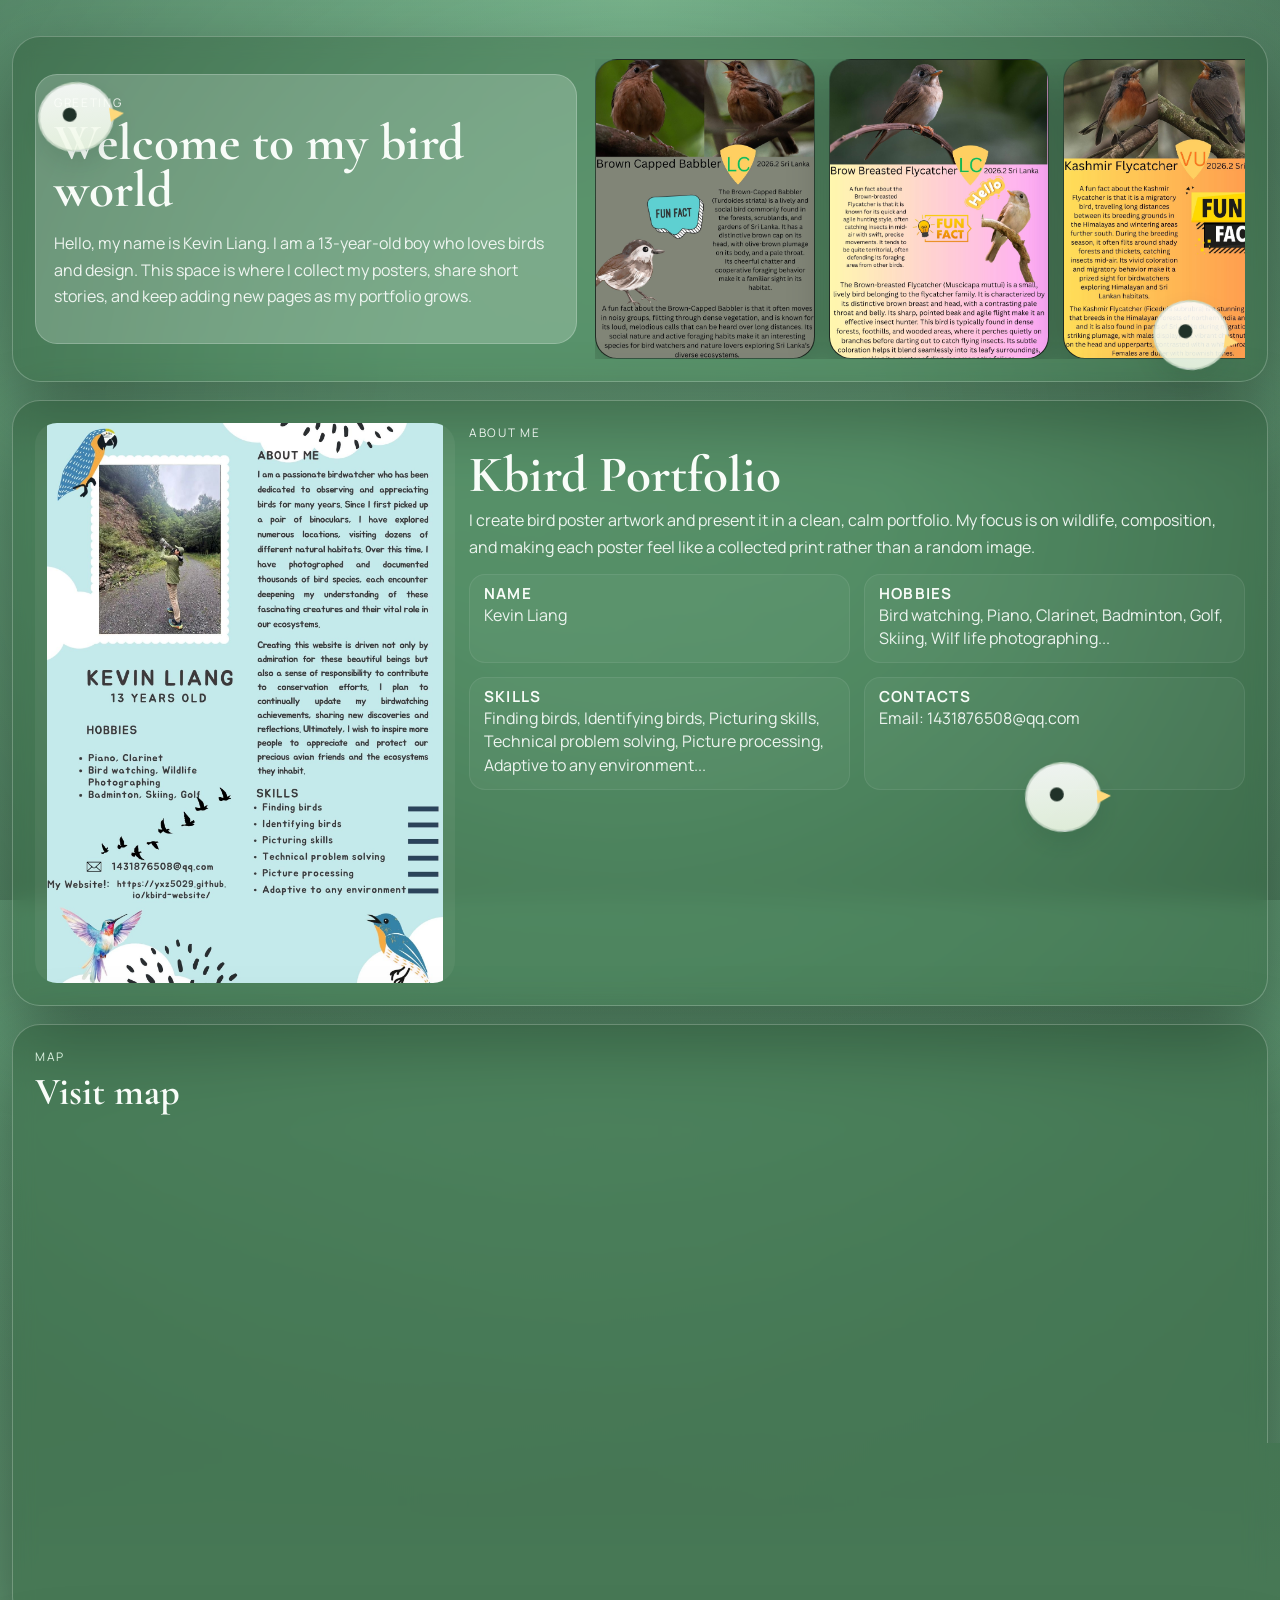
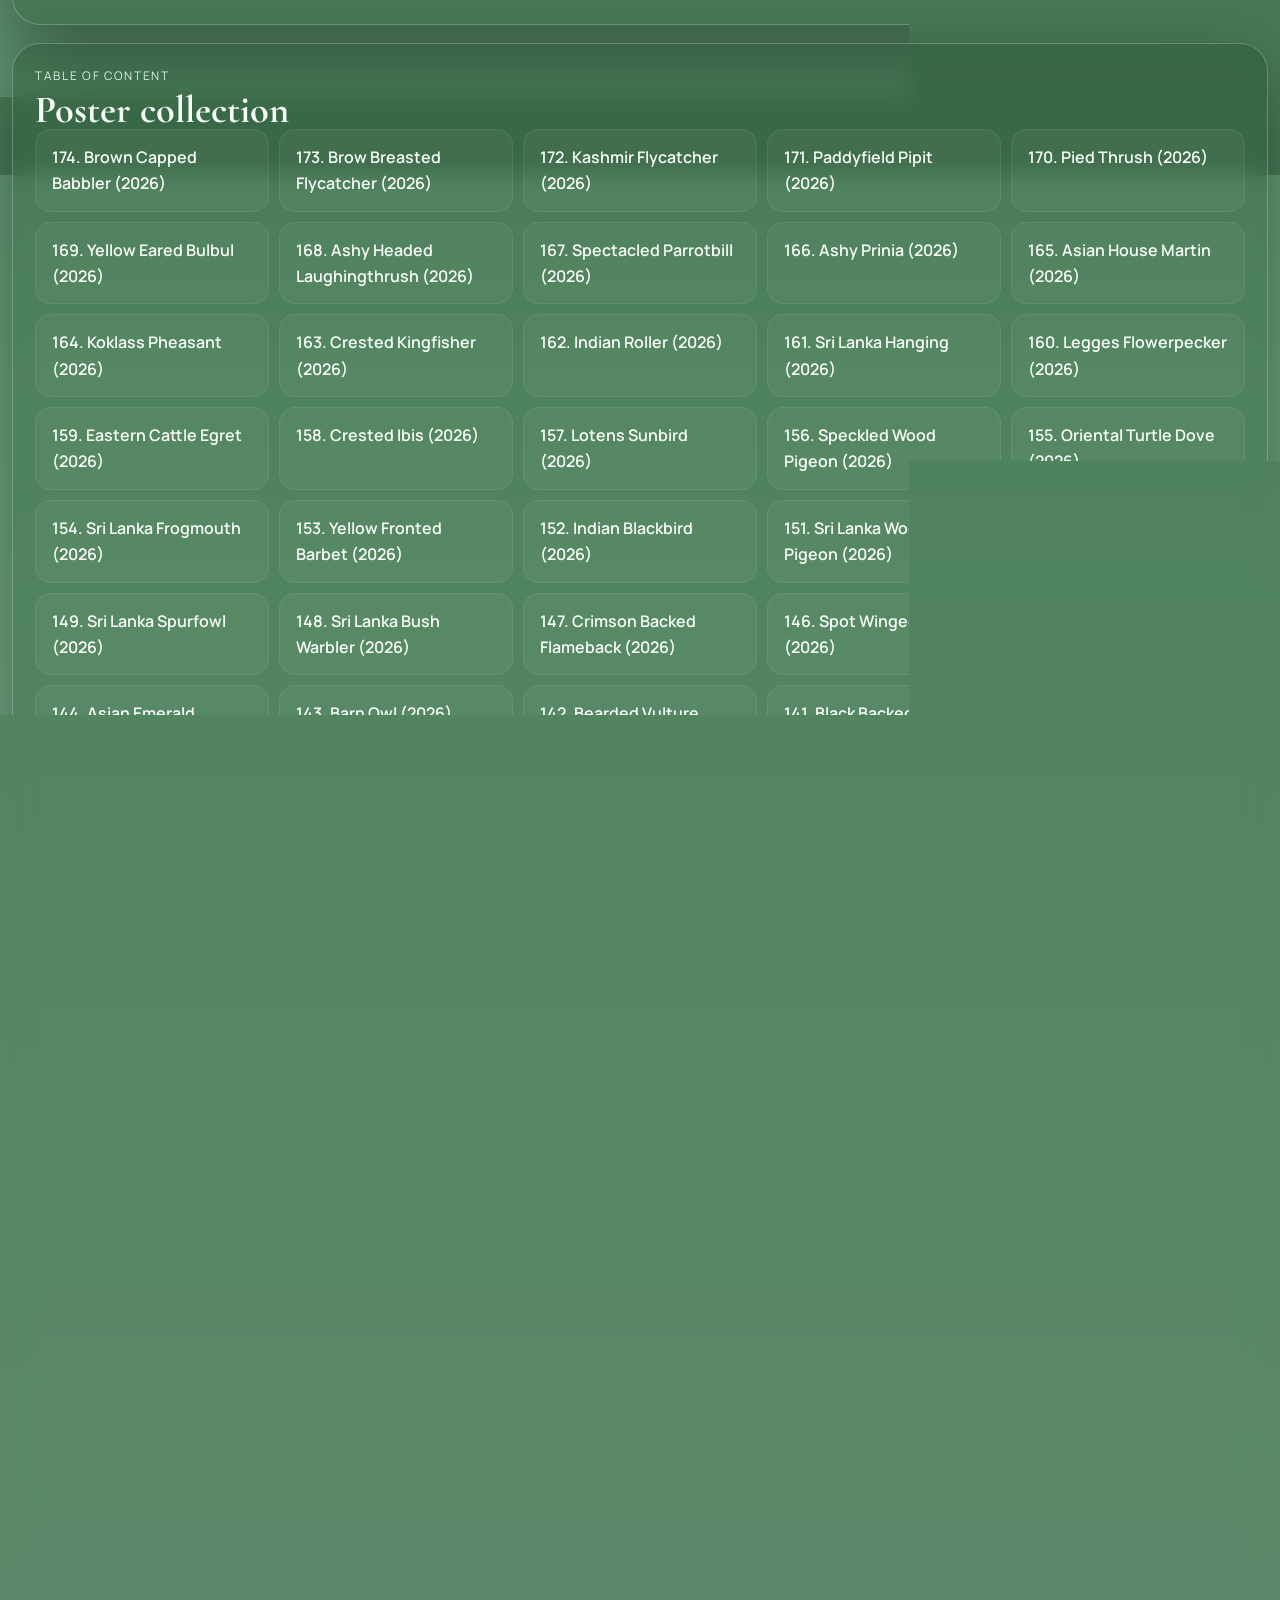
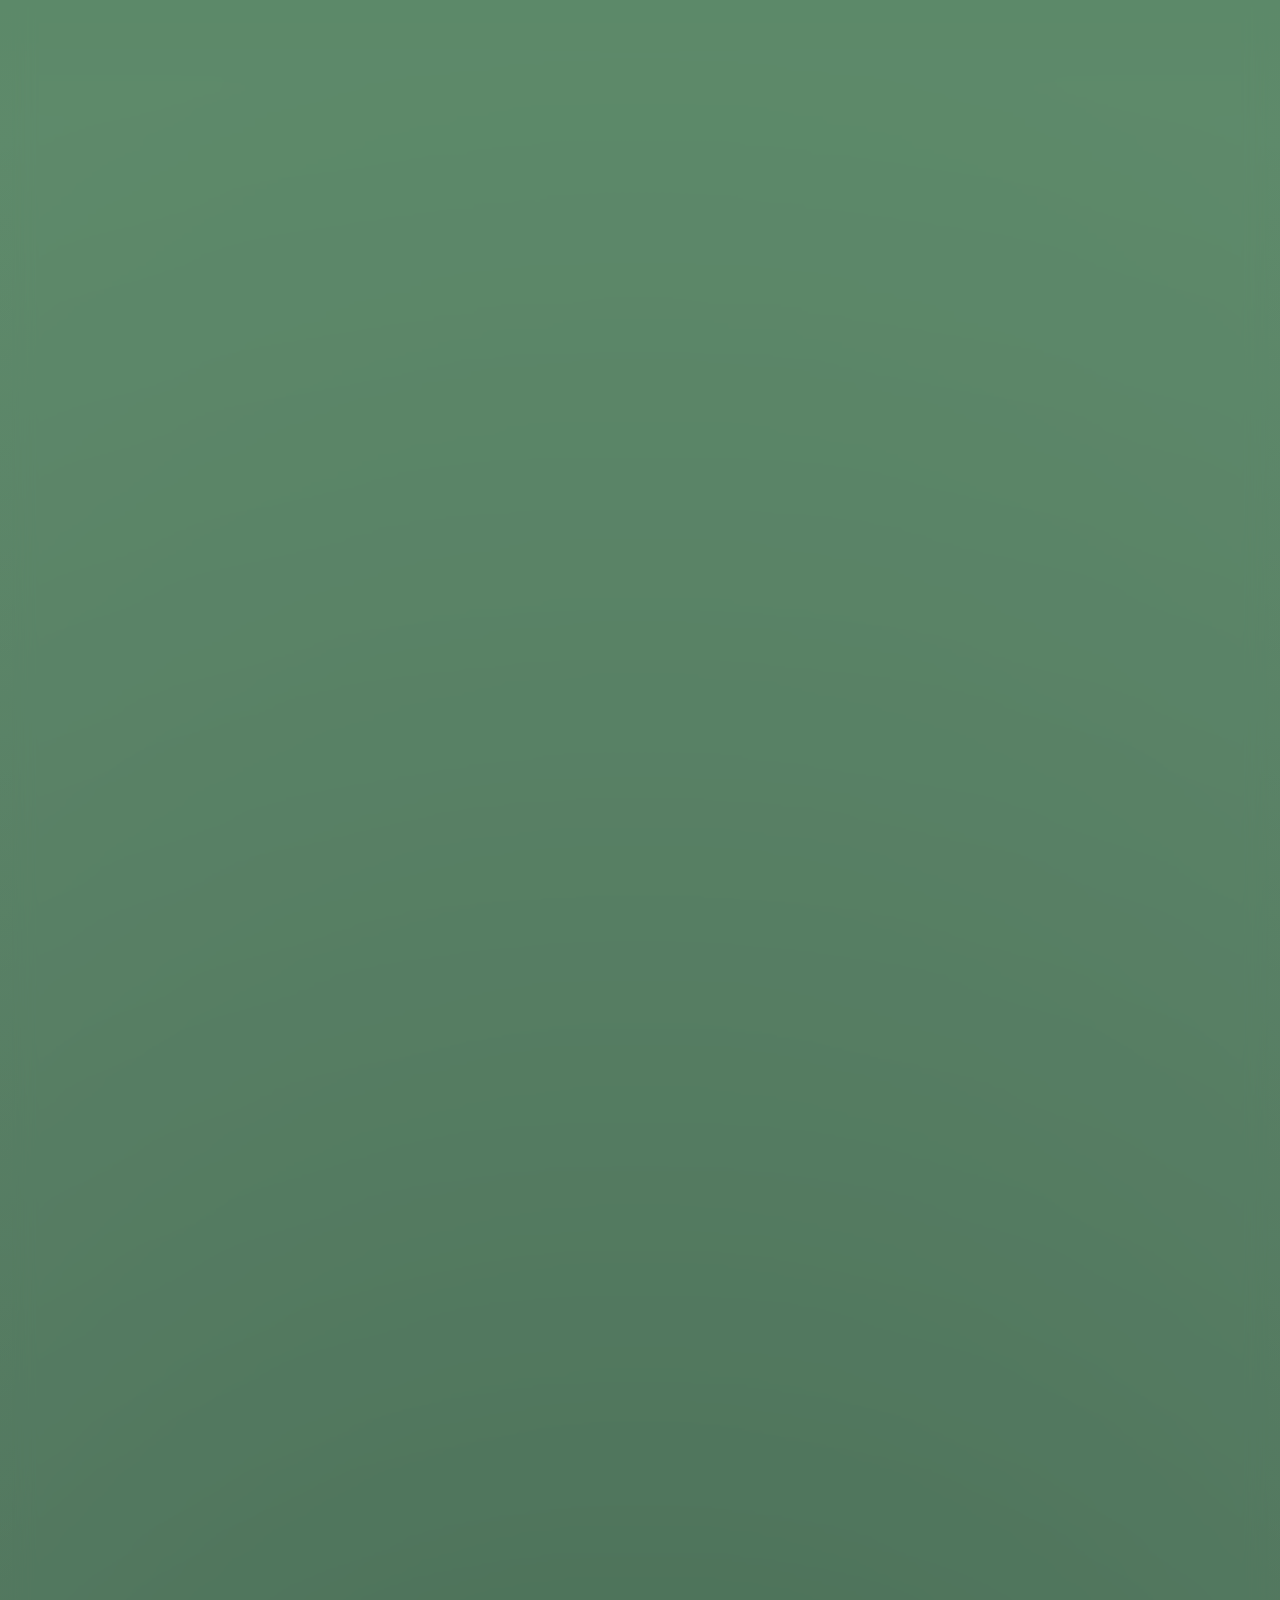
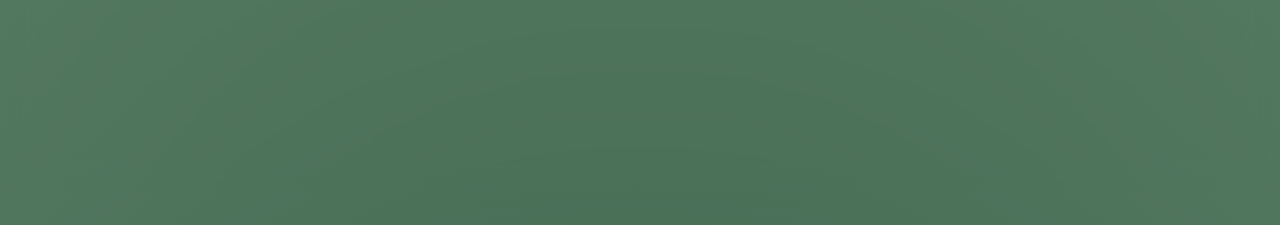
<file: index.html>
<!DOCTYPE html>
<html lang="en">

<head>
	<link rel="canonical" href="https://yxz5029.github.io/kbird-website/" />
	<meta charset="UTF-8">
	<meta name="viewport" content="width=device-width, initial-scale=1.0">
	<meta name="description"
		content="Bird poster portfolio with an about me section, table of contents, and poster detail pages.">
	<title>Kbird Portfolio</title>
	<link rel="icon" href="logo.ico" type="image/x-icon">
	<script type="application/ld+json">
	{
		"@context": "https://schema.org",
		"@type": "WebSite",
		"name": "Kbird Portfolio",
		"url": "https://yxz5029.github.io/kbird-website/"
	}
	</script>
	<link rel="stylesheet" href="style.css">
</head>

<body>
	<div class="bird-doodle bird-doodle--one" aria-hidden="true"></div>
	<div class="bird-doodle bird-doodle--two" aria-hidden="true"></div>
	<div class="bird-doodle bird-doodle--three" aria-hidden="true"></div>

	<main class="home-page">
		<section class="top-intro section-card" aria-label="Greeting and rolling picture stack">
			<div class="greeting-panel">
				<p class="section-kicker">Greeting</p>
				<h1>Welcome to my bird world</h1>
				<p>
					Hello, my name is Kevin Liang. I am a 13-year-old boy who loves birds and design. This space is
					where I collect my posters,
					share short stories, and keep adding new pages as my portfolio grows.
				</p>
			</div>
			<section class="hero-strip" aria-label="Rolling picture stack">
				<div class="hero-strip__track" id="hero-strip-track">
					<div class="hero-strip__card hero-strip__card--one">
						<img src="https://images.unsplash.com/photo-1452570053594-1b985d6ea890?auto=format&fit=crop&w=900&q=80"
							alt="Bird poster preview 1" width="600" height="800" loading="lazy">
					</div>
					<div class="hero-strip__card hero-strip__card--two">
						<img src="https://images.unsplash.com/photo-1511275539165-cc46b1ee89bf?auto=format&fit=crop&w=900&q=80"
							alt="Bird poster preview 2" width="600" height="800" loading="lazy">
					</div>
					<div class="hero-strip__card hero-strip__card--three">
						<img src="https://images.unsplash.com/photo-1501706362039-c6e80948cd27?auto=format&fit=crop&w=900&q=80"
							alt="Bird poster preview 3" width="600" height="800" loading="lazy">
					</div>
				</div>
			</section>
		</section>

		<section class="about-me section-card" id="about-me">
			<div class="about-me__photo">
				<img src="./about_me.jpg" alt="Portrait of Kevin Liang" width="1280" height="1811" loading="lazy">
			</div>
			<div class="about-me__content">
				<p class="section-kicker">About me</p>
				<h1>Kbird Portfolio</h1>
				<p class="about-me__paragraph">
					I create bird poster artwork and present it in a clean, calm portfolio. My focus is on wildlife,
					composition, and making each poster feel like a collected print rather than a random image.
				</p>
				<div class="about-me__grid">
					<div>
						<h2>Name</h2>
						<p>Kevin Liang</p>
					</div>
					<div>
						<h2>Hobbies</h2>
						<p>Bird watching, Piano, Clarinet, Badminton, Golf, Skiing, Wilf life photographing...</p>
					</div>
					<div>
						<h2>Skills</h2>
						<p>Finding birds, Identifying birds, Picturing skills, Technical problem solving, Picture
							processing, Adaptive to any environment...</p>
					</div>
					<div>
						<h2>Contacts</h2>
						<p>Email: 1431876508@qq.com</p>
					</div>
				</div>
			</div>
		</section>

		<!-- Map section: remove this whole block later if you do not want the map. -->
		<section class="section-card" id="map-section" aria-label="Map location">
			<p class="section-kicker">Map</p>
			<h2>Visit map</h2>
			<iframe src="https://www.google.com/maps/d/embed?mid=17uIKkZPcjEl-CKc77gWKHq7VU84YiOU&ehbc=2E312F&noprof=1"
				width="100%" height="480" loading="lazy" referrerpolicy="no-referrer-when-downgrade"
				title="Kbird custom map" style="border:0; display:block; margin-top: 12px; max-width: 100%;"></iframe>
		</section>

		<section class="toc section-card" id="toc">
			<div class="section-header">
				<p class="section-kicker">Table of content</p>
				<h2>Poster collection</h2>
			</div>
			<div id="toc-list" class="toc-list" aria-label="Poster table of contents">
				<noscript data-seo-fallback>
					<!-- SEO-TOC-FALLBACK:START -->
					<!-- 2026 -->
					<a href="./poster.html?id=brown_capped_babbler">Brown Capped Babbler</a>
					<a href="./poster.html?id=brow_breasted_flycatcher">Brow Breasted Flycatcher</a>
					<a href="./poster.html?id=kashmir_flycatcher">Kashmir Flycatcher</a>
					<a href="./poster.html?id=paddyfield_pipit">Paddyfield Pipit</a>
					<a href="./poster.html?id=pied_thrush">Pied Thrush</a>
					<a href="./poster.html?id=yellow_eared_bulbul">Yellow Eared Bulbul</a>
					<a href="./poster.html?id=ashy_headed_laughingthrush">Ashy-headed Laughingthrush</a>
					<a href="./poster.html?id=spectacled_parrotbill">Spectacled Parrotbill</a>
					<a href="./poster.html?id=ashy_prinia">Ashy Prinia</a>
					<a href="./poster.html?id=asian_house_martin">Asian House Martin</a>
					<a href="./poster.html?id=koklass_pheasant">Koklass Pheasant</a>
					<a href="./poster.html?id=crested_kingfisher">Crested Kingfisher</a>
					<a href="./poster.html?id=indian_roller">Indian Roller</a>
					<a href="./poster.html?id=sri_lanka_hanging">Sri Lanka Hanging</a>
					<a href="./poster.html?id=legges_flowerpecker">Legge's Flowerpecker</a>
					<a href="./poster.html?id=eastern_cattle_egret">Eastern Cattle Egret</a>
					<a href="./poster.html?id=crested_ibis">Crested Ibis</a>
					<a href="./poster.html?id=lotens_sunbird">Loten's Sunbird</a>
					<a href="./poster.html?id=speckled_wood_pigeon">Speckled Wood Pigeon</a>
					<a href="./poster.html?id=oriental_turtle_dove">Oriental Turtle Dove</a>
					<a href="./poster.html?id=sri_lanka_frogmouth">Sri Lanka Frogmouth</a>
					<a href="./poster.html?id=yellow_fronted_barbet">Yellow-fronted Barbet</a>
					<a href="./poster.html?id=indian_blackbird">Indian Blackbird</a>
					<a href="./poster.html?id=sri_lanka_wood_pigeon">Sri Lanka Wood Pigeon</a>
					<a href="./poster.html?id=orange_billed_babbler">Orange-billed Babbler</a>
					<a href="./poster.html?id=sri_lanka_spurfowl">Sri Lanka Spurfowl</a>
					<a href="./poster.html?id=sri_lanka_bush_warbler">Sri Lanka Bush Warbler</a>
					<a href="./poster.html?id=crimson_backed_flameback">Crimson-backed Flameback</a>
					<a href="./poster.html?id=spot_winged_thrush">Spot-winged Thrush</a>
					<a href="./poster.html?id=blood_pheasant">Blood Pheasant</a>
					<a href="./poster.html?id=asian_emerald_cuckoo">Asian Emerald Cuckoo</a>
					<a href="./poster.html?id=barn_owl">Barn Owl</a>
					<a href="./poster.html?id=bearded_vulture">Bearded Vulture</a>
					<a href="./poster.html?id=black_backed_dwarf_kingfisher">Black Backed Dwarf Kingfisher</a>
					<a href="./poster.html?id=blue_fronted_redstart">Blue Fronted Redstart</a>
					<a href="./poster.html?id=brahminy_kite">Brahminy Kite</a>
					<a href="./poster.html?id=brown_boobook">Brown Boobook</a>
					<a href="./poster.html?id=brown_throated_fulvetta">Brown Throated Fulvetta</a>
					<a href="./poster.html?id=chestnut_headed_tesia">Chestnut Headed Tesia</a>
					<a href="./poster.html?id=chinese_goral">Chinese Goral</a>
					<a href="./poster.html?id=eurasian_sparrow_hawk">Eurasian Sparrow Hawk</a>
					<a href="./poster.html?id=european_robin">European Robin</a>
					<a href="./poster.html?id=firery_minivet">Firery Minivet</a>
					<a href="./poster.html?id=golden_breasted_fulvetta">Golden Breasted Fulvetta</a>
					<a href="./poster.html?id=golden_parrotbill">Golden Parrotbill</a>
					<a href="./poster.html?id=green_backed_flycatcher">Green Backed Flycatcher</a>
					<a href="./poster.html?id=grey_headed_canary_flycatcher">Grey Headed Canary Flycatcher</a>
					<a href="./poster.html?id=grey_sided_scimitar_babbler">Grey Sided Scimitar Babbler</a>
					<a href="./poster.html?id=japanese_sparrowhawk">Japanese Sparrowhawk</a>
					<a href="./poster.html?id=kloss_leaf_warbler">Kloss Leaf Warbler</a>
					<a href="./poster.html?id=long_tailed_minivet">Long Tailed Minivet</a>
					<a href="./poster.html?id=oriental_bay_owl">Oriental Bay Owl</a>
					<a href="./poster.html?id=oriented_pied_hornbill">Oriented Pied Hornbill</a>
					<a href="./poster.html?id=sabah_partridge">Sabah Partridge</a>
					<a href="./poster.html?id=serendib_scops_owl">Serendib Scops Owl</a>
					<a href="./poster.html?id=sri_lanka_blue_magpie">Sri Lanka Blue Magpie</a>
					<a href="./poster.html?id=sri_lanka_grey_hornbill">Sri Lanka Grey Hornbill</a>
					<a href="./poster.html?id=sri_lanka_indian_peafowl">Sri Lanka Indian Peafowl</a>
					<a href="./poster.html?id=sri_lanka_thrush">Sri Lanka Thrush</a>
					<a href="./poster.html?id=sri_lanka_white_eye">Sri Lanka White Eye</a>
					<a href="./poster.html?id=temmincks_tragopan">Temmincks Tragopan</a>
					<a href="./poster.html?id=varied_tit">Varied Tit</a>
					<a href="./poster.html?id=white_browed_laughingthrush">White Browed Laughingthrush</a>
					<a href="./poster.html?id=whooper_swan">Whooper Swan</a>
					<a href="./poster.html?id=sri_lanka_scimitar_babbler">Sri Lanka Scimitar Babbler</a>
					<a href="./poster.html?id=indian_scops_owl">Indian Scops Owl</a>
					<a href="./poster.html?id=dull_blue_flycatcher">Dull Blue Flycatcher</a>
					<a href="./poster.html?id=crested_serpent_eagle">Crested Serpent Eagle</a>
					<a href="./poster.html?id=brown_fish_owl">Brown Fish Owl</a>
					<a href="./poster.html?id=jungle_owlet">Jungle Owlet</a>
					<a href="./poster.html?id=sri_lanka_shama">Sri Lanka Shama</a>
					<a href="./poster.html?id=changeble_hawk_eagle">Changeble Hawk Eagle</a>
					<a href="./poster.html?id=stripe_throated_yuhina">Stripe Throated Yuhina</a>
					<!-- 2025 -->
					<a href="./poster.html?id=african_harrier_hawk">African Harrier Hawk</a>
					<a href="./poster.html?id=blue_whistling_thrush">Blue Whistling Thrush</a>
					<a href="./poster.html?id=bornean_green_magpie">Bornean Green Magpie</a>
					<a href="./poster.html?id=greater_rackettailed_drongo">Greater Rackettailed Drongo</a>
					<a href="./poster.html?id=rufous_capped_babbler">Rufous Capped Babbler</a>
					<a href="./poster.html?id=spectacaled_bulbul">Spectacaled Bulbul</a>
					<a href="./poster.html?id=wrinkled_hornbill">Wrinkled Hornbill</a>
					<a href="./poster.html?id=whiskered_yuhina">Whiskered Yuhina</a>
					<a href="./poster.html?id=streak_throated_barwing">Streak Throated Barwing</a>
					<a href="./poster.html?id=chestnut_vented_nuthatch">Chestnut Vented Nuthatch</a>
					<a href="./poster.html?id=scaly_breasted_cupwing">Scaly Breasted Cupwing</a>
					<a href="./poster.html?id=green_tailed_sunbird">Green Tailed Sunbird</a>
					<a href="./poster.html?id=african_wood_owl">African Wood Owl</a>
					<a href="./poster.html?id=steppe_eagle">Steppe Eagle</a>
					<a href="./poster.html?id=white_tailed_sea_eagle">White Tailed Sea Eagle</a>
					<a href="./poster.html?id=fire_tailed_myzornis">Fire Tailed Myzornis</a>
					<a href="./poster.html?id=hodgsons_redstart">Hodgsons Redstart</a>
					<a href="./poster.html?id=common_merganser">Common Merganser</a>
					<a href="./poster.html?id=himalayan_vulture">Himalayan Vulture</a>
					<a href="./poster.html?id=rufous_vented_tit">Rufous Vented Tit</a>
					<a href="./poster.html?id=snow_pigeon">Snow Pigeon</a>
					<a href="./poster.html?id=white_collared_blackbird">White Collared Blackbird</a>
					<a href="./poster.html?id=dark_rumped_rosefinch">Dark Rumped Rosefinch</a>
					<a href="./poster.html?id=beautiful_sibia">Beautiful Sibia</a>
					<a href="./poster.html?id=black_kite">Black Kite</a>
					<a href="./poster.html?id=crimson_headed_partridge">Crimson Headed Partridge</a>
					<a href="./poster.html?id=purple_banded_sunbird">Purple Banded Sunbird</a>
					<a href="./poster.html?id=black_crowned_night_heron">Black Crowned Night Heron</a>
					<a href="./poster.html?id=white_chested_babbler">White Chested Babbler</a>
					<a href="./poster.html?id=penan_bulbul">Penan Bulbul</a>
					<a href="./poster.html?id=great_crested_grebe">Great Crested Grebe</a>
					<a href="./poster.html?id=common_comorant">Common Comorant</a>
					<a href="./poster.html?id=chinese_hwamei">Chinese Hwamei</a>
					<a href="./poster.html?id=baikai_teal">Baikai Teal</a>
					<a href="./poster.html?id=ayers_hawk_eagle">Ayers Hawk Eagle</a>
					<a href="./poster.html?id=white_browed_shrike_babbler">White Browed Shrike Babbler</a>
					<a href="./poster.html?id=black_baza">Black Baza</a>
					<a href="./poster.html?id=common_kestral">Common Kestral</a>
					<a href="./poster.html?id=silver_pheasant">Silver Pheasant</a>
					<a href="./poster.html?id=long_tailed_nightjar">Long Tailed Nightjar</a>
					<a href="./poster.html?id=wahlbergs_eagle">Wahlbergs Eagle</a>
					<a href="./poster.html?id=long_crested_eagle">Long Crested Eagle</a>
					<a href="./poster.html?id=egyptian_vulture">Egyptian Vulture</a>
					<a href="./poster.html?id=blue_rock_thrush">Blue Rock Thrush</a>
					<a href="./poster.html?id=abyssinian_ground_hornbill">Abyssinian Ground Hornbill</a>
					<a href="./poster.html?id=tawny_eagle">Tawny Eagle</a>
					<a href="./poster.html?id=abyssinian_owl">Abyssinian Owl</a>
					<a href="./poster.html?id=pied_kingfisher">Pied Kingfisher</a>
					<a href="./poster.html?id=variable_sunbird">Variable Sunbird</a>
					<a href="./poster.html?id=cape_eagle_owl">Cape Eagle Owl</a>
					<a href="./poster.html?id=northern_carmine_bee_eater">Northern Carmine Bee Eater</a>
					<a href="./poster.html?id=african_fish_eagle">African Fish Eagle</a>
					<a href="./poster.html?id=african_crowned_eagle">African Crowned Eagle</a>
					<a href="./poster.html?id=beautiful_sunbird">Beautiful Sunbird</a>
					<a href="./poster.html?id=verreaux_eagle_owl">Verreaux Eagle Owl</a>
					<!-- 2024 -->
					<a href="./poster.html?id=whitehead_trogon">Whitehead Trogon</a>
					<a href="./poster.html?id=banded_woodpecker">Banded Woodpecker</a>
					<a href="./poster.html?id=black_hornbill">Black Hornbill</a>
					<a href="./poster.html?id=whitehead_spiderhunter">Whitehead Spiderhunter</a>
					<a href="./poster.html?id=oriental_dollarbird">Oriental Dollarbird</a>
					<a href="./poster.html?id=white_bellied_sea_eagle">White Bellied Sea Eagle</a>
					<a href="./poster.html?id=mountain_wren_babbler">Mountain Wren Babbler</a>
					<a href="./poster.html?id=white_breasted_wood_swallow">White Breasted Wood Swallow</a>
					<a href="./poster.html?id=rhinoceros_hornbill">Rhinoceros Hornbill</a>
					<a href="./poster.html?id=bornean_treepie">Bornean Treepie</a>
					<a href="./poster.html?id=bornean_whistling_thrush">Bornean Whistling Thrush</a>
					<a href="./poster.html?id=black_crowned_pitta">Black Crowned Pitta</a>
					<a href="./poster.html?id=bornean_stubtail">Bornean Stubtail</a>
					<a href="./poster.html?id=black_and_crimson_oriole">Black And Crimson Oriole</a>
					<a href="./poster.html?id=reeves_pheasant">Reeves Pheasant</a>
					<a href="./poster.html?id=eurasian_hobby">Eurasian Hobby</a>
					<a href="./poster.html?id=long_eared_owl">Long Eared Owl</a>
					<a href="./poster.html?id=two_barred_crossbill">Two Barred Crossbill</a>
					<a href="./poster.html?id=great_grey_owl">Great Grey Owl</a>
					<a href="./poster.html?id=ural_owl">Ural Owl</a>
					<a href="./poster.html?id=northen_hawk_owl">Northen Hawk Owl</a>
					<!-- 2023 -->
					<a href="./poster.html?id=snowy_owl">Snowy Owl</a>
					<a href="./poster.html?id=eurasian_pygmy_owlet">Eurasian Pygmy Owlet</a>
					<a href="./poster.html?id=bornean_shortwing">Bornean Shortwing</a>
					<a href="./poster.html?id=bornean_banded_pitta">Bornean Banded Pitta</a>
					<a href="./poster.html?id=indigo_flycatcher">Indigo Flycatcher</a>
					<a href="./poster.html?id=bornean_peacock_pheasant">Bornean Peacock Pheasant</a>
					<a href="./poster.html?id=golden_naped_barbet">Golden Naped Barbet</a>
					<a href="./poster.html?id=black_and_red_broadbill">Black And Red Broadbill</a>
					<a href="./poster.html?id=chestnut_breasted_malkoha">Chestnut Breasted Malkoha</a>
					<a href="./poster.html?id=buffy_fish_owl">Buffy Fish Owl</a>
					<a href="./poster.html?id=bornean_bristlehead">Bornean Bristlehead</a>
					<a href="./poster.html?id=collared_kingfisher">Collared Kingfisher</a>
					<a href="./poster.html?id=wallace_hawk_eagle">Wallace Hawk Eagle</a>
					<a href="./poster.html?id=black_and_yellow_broadbill">Black And Yellow Broadbill</a>
					<a href="./poster.html?id=hose_broadbill">Hose Broadbill</a>
					<a href="./poster.html?id=whiteheads_broadbill">Whiteheads Broadbill</a>
					<a href="./poster.html?id=dusky_broadbill">Dusky Broadbill</a>
					<a href="./poster.html?id=streaked_shearwater">Streaked Shearwater</a>
					<a href="./poster.html?id=chinese_thrush">Chinese Thrush</a>
					<a href="./poster.html?id=chinese_sparrowhawk">Chinese Sparrowhawk</a>
					<a href="./poster.html?id=chinese_crested_tern">Chinese Crested Tern</a>
					<a href="./poster.html?id=northen_boobook">Northen Boobook</a>
					<a href="./poster.html?id=pied_falconet">Pied Falconet</a>
					<a href="./poster.html?id=amur_paradise_fly_catcher">Amur Paradise Fly Catcher</a>
					<a href="./poster.html?id=blue_crowned_laughing_thrush">Blue Crowned Laughing Thrush</a>
					<!-- SEO-TOC-FALLBACK:END -->
				</noscript>
			</div>
		</section>
	</main>

	<script src="data/posters.js" defer></script>
	<script src="script.js" defer></script>
	<script src="//instant.page/5.2.0" type="module" integrity="sha384-jnA2D3y2b2J9FInqC8d9o+Kz8n5E2O5F3L2P"
		crossorigin="anonymous"></script>
</body>

</html>
</file>
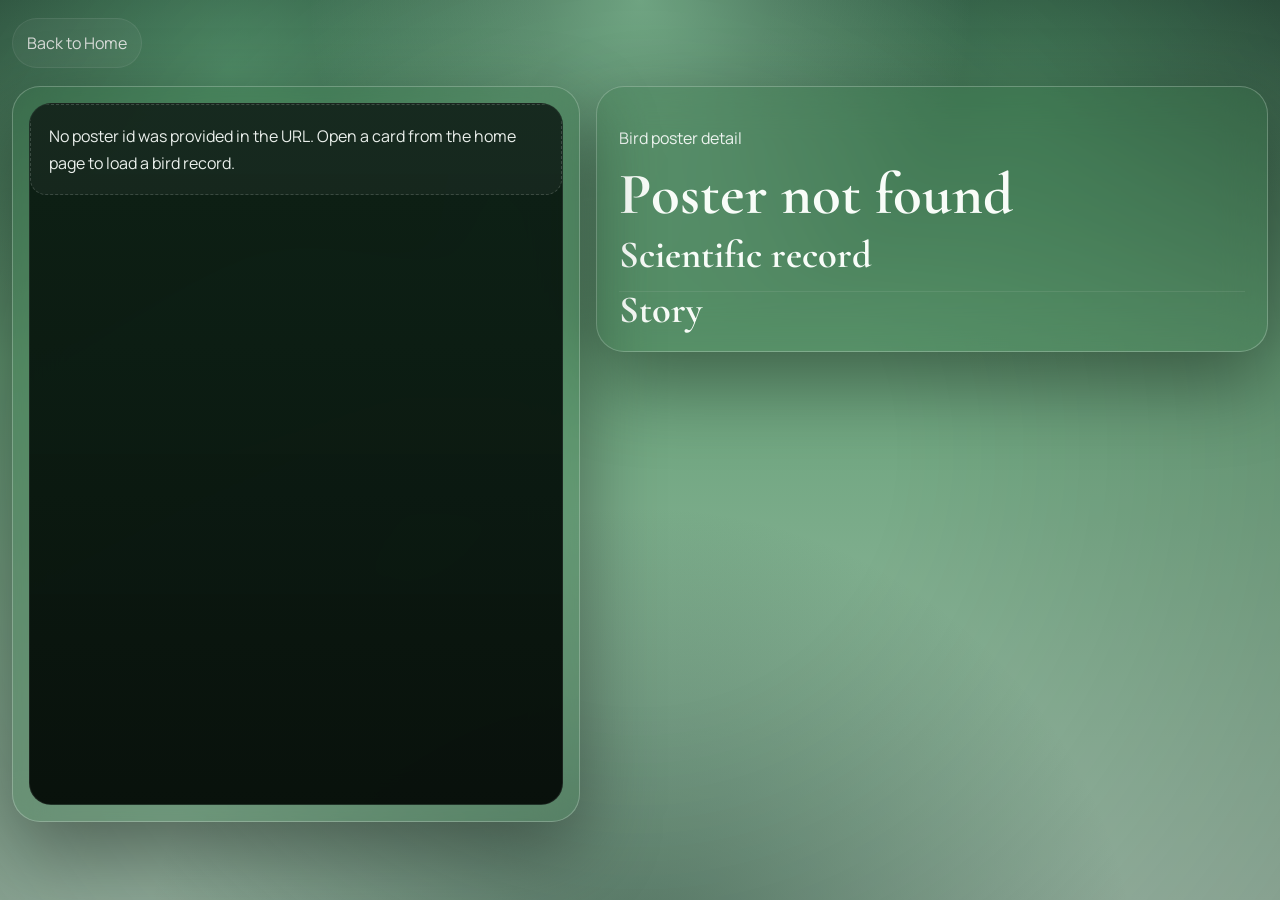
<file: poster.html>
<!DOCTYPE html>
<html lang="en">
<head>
  <meta charset="UTF-8">
  <meta name="viewport" content="width=device-width, initial-scale=1.0">
  <meta name="color-scheme" content="dark">
  <meta name="description" content="Unified bird poster detail page with embedded preview and scientific information.">
  <title>Kbird Poster Detail</title>
  <link rel="icon" href="logo.ico" type="image/x-icon">
  <script type="application/ld+json">
  {
    "@context": "https://schema.org",
    "@type": "WebSite",
    "name": "Kbird Portfolio",
    "url": "https://yxz5029.github.io/kbird-website/"
  }
  </script>
  <link rel="stylesheet" href="style.css">
</head>
<body>
  <div class="poster-page">
    <div class="poster-topbar">
      <a class="back-link" href="https://yxz5029.github.io/kbird-website/">Back to Home</a>
    </div>

    <div class="poster-layout">
      <main class="poster-main" aria-live="polite">
        <section class="poster-cover">
          <div class="poster-preview" id="poster-preview" aria-label="Poster preview"></div>
        </section>
      </main>

      <aside class="detail-aside">
        <p class="eyebrow poster-breadcrumb">Bird poster detail</p>
        <h1 class="poster-title" id="poster-title">Loading title</h1>
          <p class="detail-credits" id="poster-credits"></p>

        <div class="detail-block">
          <h2>Scientific record</h2>
          <div class="spec-grid" id="scientific-info"></div>
        </div>

        <div class="detail-block">
          <h2>Story</h2>
          <div class="poster-story" id="poster-story"></div>
        </div>

      </aside>
    </div>
  </div>

  <script src="data/posters.js" defer></script>
  <script src="poster.js" defer></script>
</body>
</html>
</file>
<file: style.css>
@import url('https://fonts.googleapis.com/css2?family=Cormorant+Garamond:wght@600;700&family=Manrope:wght@400;500;600;700&display=swap');

:root {
  color-scheme: dark;
  --bg-0: #335b46;
  --bg-1: #6aa37b;
  --bg-2: #9fbeaa;
  --glass: rgba(50, 110, 66, 0.3);
  --glass-border: rgba(255, 255, 255, 0.24);
  --text: #f8fcf8;
  --muted: rgba(246, 250, 247, 0.95);
  --accent: #bcdfc5;
  --shadow: 0 30px 80px rgba(0, 0, 0, 0.4);
  --radius-xl: 28px;
  --radius-lg: 22px;
  --radius-md: 16px;
}

* {
  box-sizing: border-box;
}

html {
  scroll-behavior: smooth;
}

body {
  margin: 0;
  min-height: 100vh;
  color: var(--text);
  font-family: 'Manrope', system-ui, sans-serif;
  line-height: 1.65;
  background:
    radial-gradient(circle at top, rgba(184, 255, 204, 0.5), transparent 30%),
    radial-gradient(circle at 18% 8%, rgba(120, 214, 153, 0.42), transparent 24%),
    radial-gradient(circle at 80% 12%, rgba(98, 190, 127, 0.32), transparent 21%),
    radial-gradient(circle at 50% 112%, rgba(25, 64, 45, 0.58), transparent 42%),
    linear-gradient(180deg, var(--bg-0), var(--bg-1) 40%, var(--bg-2) 100%);
  overflow-x: hidden;
}

body::before {
  content: '';
  position: fixed;
  inset: 0;
  pointer-events: none;
  background: radial-gradient(circle at center, transparent 32%, rgba(0, 0, 0, 0.15) 100%);
}

a {
  color: inherit;
  text-decoration: none;
}

img {
  display: block;
  max-width: 100%;
}

.home-page,
.poster-page {
  width: min(1260px, calc(100vw - 24px));
  margin: 0 auto;
  padding: 18px 0 36px;
}

.section-card {
  background: rgba(28, 69, 35, 0.34);
  border: 1px solid var(--glass-border);
  border-radius: var(--radius-xl);
  box-shadow: var(--shadow);
  backdrop-filter: blur(10px);
  padding: 22px;
  margin-top: 18px;
}

main {
  position: relative;
  z-index: 1;
}

main {
  position: relative;
  z-index: 1;
}

.top-intro {
  display: grid;
  grid-template-columns: 1fr 1.2fr;
  gap: 18px;
  align-items: center;
}

.greeting-panel {
  padding: 18px;
  border-radius: var(--radius-lg);
  border: 1px solid rgba(255, 255, 255, 0.22);
  background: rgba(241, 255, 245, 0.22);
}

.greeting-panel p {
  color: var(--muted);
}

.greeting-panel h1 {
  margin-bottom: 10px;
  font-size: clamp(2.2rem, 4vw, 3.8rem);
}

.section-kicker {
  margin: 0 0 8px;
  text-transform: uppercase;
  letter-spacing: 0.14em;
  font-size: 0.74rem;
  color: #dbf1df;
}

h1,
h2 {
  margin: 0;
  font-family: 'Cormorant Garamond', ui-serif, serif;
  line-height: 0.92;
  font-weight: 680;
}

h1 {
  font-size: clamp(2.6rem, 5vw, 4.6rem);
}

h2 {
  font-size: clamp(1.9rem, 3vw, 2.8rem);
}

.hero-strip {
  overflow: hidden;
}

.hero-strip__track {
  display: flex;
  gap: 14px;
  width: max-content;
  will-change: transform;
  transform: translateZ(0);
  animation: none;
}

.hero-strip__track--animated {
  animation: roll 510s linear infinite;
}

.hero-strip__slide,
.hero-strip__card {
  width: clamp(170px, 20vw, 220px);
  height: clamp(240px, 27vw, 300px);
  aspect-ratio: 11 / 16;
  flex: 0 0 auto;
  border-radius: 22px;
  overflow: hidden;
  border: 1px solid rgba(255, 255, 255, 0.08);
  box-shadow: 0 14px 40px rgba(0, 0, 0, 0.28);
  background: linear-gradient(180deg, rgba(26, 56, 36, 0.82), rgba(7, 15, 10, 0.96));
}

.hero-strip__slide img {
  width: 100%;
  height: 100%;
  object-fit: cover;
}

.hero-strip__card img {
  width: 100%;
  height: 100%;
  object-fit: cover;
  display: block;
}

.hero-strip__card--one {
  background: linear-gradient(180deg, rgba(112, 165, 119, 0.58), rgba(7, 15, 10, 0.9));
}

.hero-strip__card--two {
  background: linear-gradient(180deg, rgba(112, 165, 119, 0.58), rgba(7, 15, 10, 0.9));
}

.hero-strip__card--three {
  background: linear-gradient(180deg, rgba(112, 165, 119, 0.58), rgba(7, 15, 10, 0.9));
}

.bird-doodle {
  position: fixed;
  width: 76px;
  height: 70px;
  border-radius: 50%;
  background: linear-gradient(180deg, rgba(255, 255, 255, 0.9), rgba(239, 248, 230, 0.9));
  border: 2px solid rgba(117, 150, 125, 0.3);
  box-shadow: 0 12px 24px rgba(24, 57, 40, 0.12);
  z-index: 2;
  pointer-events: none;
}

.bird-doodle::before {
  content: '';
  position: absolute;
  width: 14px;
  height: 14px;
  border-radius: 50%;
  background: #203229;
  top: 23px;
  left: 23px;
}

.bird-doodle::after {
  content: '';
  position: absolute;
  right: -12px;
  top: 28px;
  border-top: 7px solid transparent;
  border-bottom: 7px solid transparent;
  border-left: 14px solid #ffd97b;
}

.bird-doodle--one {
  top: 82px;
  left: 3%;
  transform: rotate(-7deg);
}

.bird-doodle--two {
  top: 300px;
  right: 4%;
  transform: rotate(7deg);
}

.bird-doodle--three {
  bottom: 68px;
  right: 14%;
  transform: rotate(-4deg);
}

.about-me {
  display: grid;
  grid-template-columns: minmax(300px, 420px) minmax(0, 1fr);
  gap: 14px;
  align-items: start;
}


.about-me__photo{
  width:100%;
  aspect-ratio:3/4;
  border-radius:var(--radius-lg);
  overflow:hidden;
  background:rgba(255,255,255,0.05);
}

.about-me__photo img {
  width:100%;
  height:100%;
  object-fit:contain;
  display:block;
}

.about-me__content p {
  color: var(--muted);
}

.about-me__content h1 {
  margin-bottom: 8px;
  font-size: clamp(2.2rem, 4vw, 3.8rem);
  line-height: 0.95;
}
.about-me__paragraph {
    margin: 8px 0 14px;
}

.about-me__grid {
  display: grid;
  grid-template-columns: repeat(2, minmax(0, 1fr));
  gap: 14px;
  margin-top: 14px;
}

.about-me__grid > div {
  padding: 12px 14px;
  border-radius: var(--radius-md);
  background: rgba(255, 255, 255, 0.04);
  border: 1px solid rgba(255, 255, 255, 0.08);
}

.about-me__grid h2 {
  font-family: 'Manrope', system-ui, sans-serif;
  font-size: 0.95rem;
  text-transform: uppercase;
  letter-spacing: 0.08em;
  margin-bottom: 3px;
}
.about-me__grid p {
    margin: 0;
    line-height: 1.45;
}
.toc-list {
  display: grid;
  grid-template-columns: repeat(auto-fit, minmax(220px, 1fr));
  gap: 10px;
}

.toc-chip {
  display: block;
  padding: 14px 16px;
  border-radius: 16px;
  border: 1px solid rgba(255, 255, 255, 0.08);
  background: rgba(255, 255, 255, 0.04);
  transition: transform 180ms ease, background-color 180ms ease;
}

.toc-chip:hover,
.toc-chip:focus-visible {
  transform: translateY(-2px);
  background: rgba(255, 255, 255, 0.07);
}

.toc-chip__label {
  display: block;
  font-weight: 600;
}

.toc-chip__meta {
  display: block;
  margin-top: 4px;
  color: var(--muted);
  font-size: 0.92rem;
}

.hero-strip__empty,
.empty-state,
.noscript-banner {
  padding: 18px;
  border-radius: var(--radius-md);
  border: 1px dashed rgba(255, 255, 255, 0.16);
  background: rgba(255, 255, 255, 0.04);
  color: var(--muted);
}

.poster-page {
  display: grid;
  gap: 18px;
}

.poster-topbar {
  display: flex;
  justify-content: flex-start;
}

.back-link {
  display: inline-flex;
  align-items: center;
  padding: 11px 14px;
  border-radius: 999px;
  background: rgba(255, 255, 255, 0.05);
  border: 1px solid rgba(255, 255, 255, 0.09);
}

.poster-layout {
  display: grid;
  grid-template-columns: minmax(0, 1.1fr) minmax(320px, 1.3fr);
  gap: 16px;
}

.poster-cover,
.detail-aside {
  background: var(--glass);
  border: 1px solid var(--glass-border);
  border-radius: var(--radius-xl);
  box-shadow: var(--shadow);
  backdrop-filter: blur(22px);
}

.poster-cover {
  padding: 16px;
}

.poster-preview {
  min-height: 78vh;
  border-radius: 22px;
  overflow: hidden;
  border: 1px solid rgba(255, 255, 255, 0.08);
  background: linear-gradient(180deg, rgba(12, 30, 20, 0.96), rgba(7, 15, 10, 0.98));
}

.poster-preview iframe,
.poster-preview img {
  width: 100%;
  height: 100%;
  min-height: 78vh;
  border: 0;
  object-fit: cover;
}

.detail-aside {
  padding: 22px;
  align-self: start;
  position: sticky;
  top: 18px;
}

.poster-breadcrumb,
.poster-lead,
.detail-credits,
.spec-value,
.poster-story p {
  color: var(--muted);
}

.poster-title {
  font-size: clamp(2.4rem, 4.6vw, 4.4rem);
  margin: 4px 0 10px;
}

.poster-lead {
  margin: 0 0 16px;
}

.detail-block + .detail-block {
  margin-top: 18px;
  padding-top: 1px;
  border-top: 1px solid rgba(255, 255, 255, 0.08);
}

.poster-status {
  display: inline-flex;
  align-items: center;
  gap: 8px;
  font-size: 0.78rem;
  text-transform: uppercase;
  letter-spacing: 0.1em;
}

.poster-status::before {
  content: '';
  width: 8px;
  height: 8px;
  border-radius: 50%;
  background: #9fd2ae;
  box-shadow: 0 0 18px rgba(159, 210, 174, 0.55);
}

.spec-grid {
  display: grid;
  grid-template-columns: repeat(2, minmax(0, 1fr));
  gap: 12px;
}

.spec-item {
  padding: 14px;
  border-radius: 14px;
  background: rgba(255, 255, 255, 0.04);
  border: 1px solid rgba(255, 255, 255, 0.08);
}

.spec-label {
  display: block;
  font-size: 0.74rem;
  text-transform: uppercase;
  letter-spacing: 0.08em;
  margin-bottom: 4px;
  color: var(--accent);
}

.spec-value {
  display: block;
}

.poster-story p {
  margin: 0 0 12px;
}

.poster-story p:last-child {
  margin-bottom: 0;
}

@keyframes roll {
  from {
    transform: translateX(0);
  }
  to {
    transform: translateX(-50%);
  }
}

@media (max-width: 900px) {
  .top-intro,
  .about-me,
  .poster-layout {
    grid-template-columns: 1fr;
  }

  .home-page,
  .poster-page {
    width: min(100vw - 18px, 2360px);
  }


  .detail-aside {
    position: static;
  }
}

@media (min-width: 901px) and (max-width: 1100px) {
  .top-intro {
    grid-template-columns: 1fr 1fr;
  }

  .about-me {
    grid-template-columns: minmax(220px, 260px) minmax(0, 1fr);
  }
}

@media (max-width: 640px) {
  .home-page,
  .poster-page {
    width: min(100vw - 16px, 1160px);
    padding-top: 12px;
  }

  .hero-strip__slide,
  .hero-strip__card {
    width: 160px;
    height: 228px;
  }

  .bird-doodle--one{
    top: 60px;
    left: 1%;
    transform: rotate(-7deg) scale(0.65);
}

.bird-doodle--two{
    top: 250px;
    right: 1%;
    transform: rotate(7deg) scale(0.65);
}

.bird-doodle--three{
    bottom: 35px;
    right: 6%;
    transform: rotate(-4deg) scale(0.65);
}

  .section-card {
    padding: 18px;
  }
  .about-me__photo{
    width:100%;
    aspect-ratio:3/4;
    background-size:cover;
  }
  

  .top-intro,
  .about-me,
  .poster-layout,
  .about-me__grid,
  .spec-grid {
    grid-template-columns: 1fr;
  }

  .about-me__grid,
  .spec-grid {
    grid-template-columns: 1fr;
  }

  .poster-preview,
  .poster-preview iframe,
  .poster-preview img {
    min-height: 60vh;
  }
}
</file>
